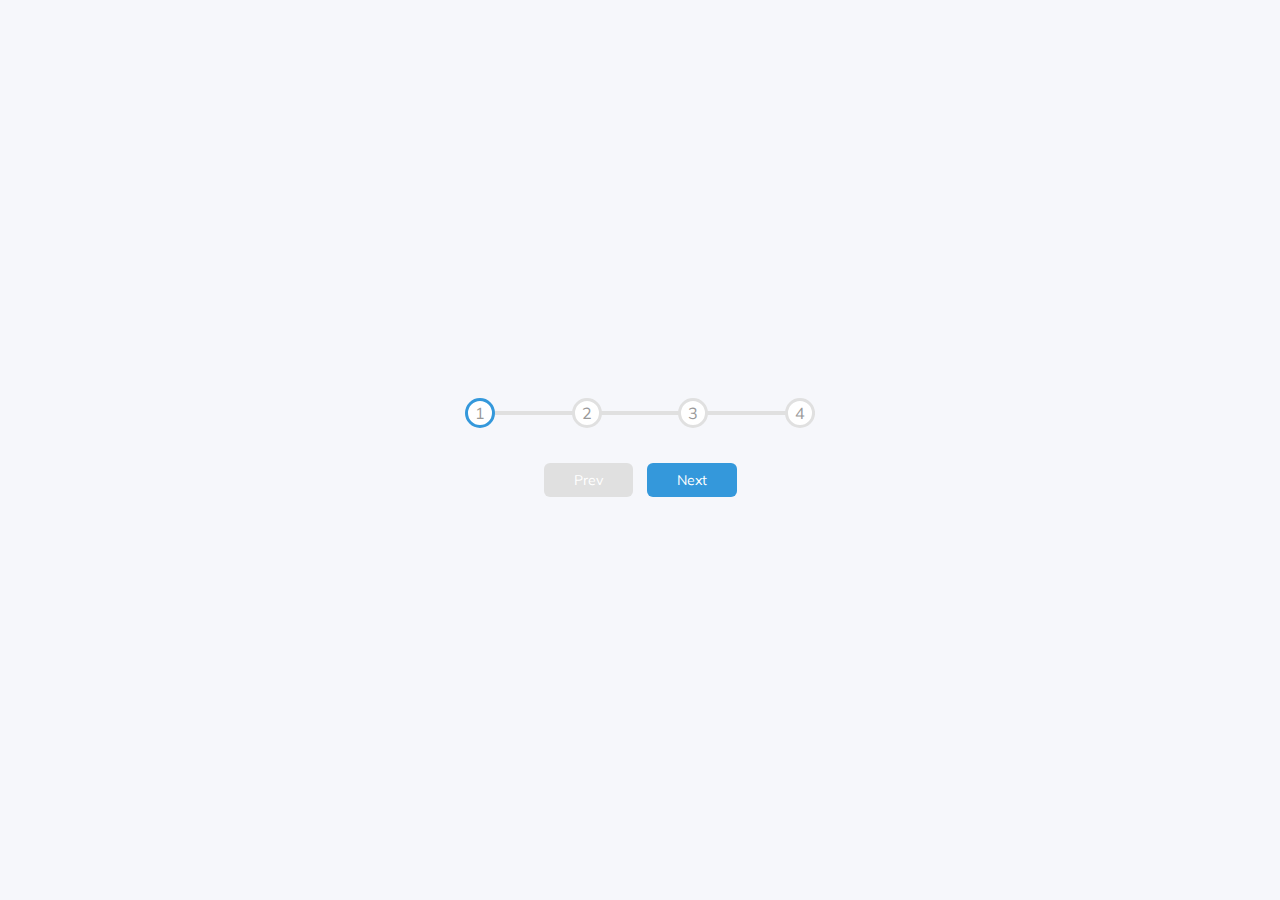
<file: 02 - Progress Steps/index.html>
<!DOCTYPE html>
<html lang="en">
  <head>
    <meta charset="UTF-8" />
    <meta name="viewport" content="width=device-width, initial-scale=1.0" />
    <link
      rel="stylesheet"
      href="https://cdnjs.cloudflare.com/ajax/libs/font-awesome/6.2.1/css/all.min.css"
      integrity="sha512-MV7K8+y+gLIBoVD59lQIYicR65iaqukzvf/nwasF0nqhPay5w/9lJmVM2hMDcnK1OnMGCdVK+iQrJ7lzPJQd1w=="
      crossorigin="anonymous"
      referrerpolicy="no-referrer"
    />
    <link rel="stylesheet" href="style.css" />
    <title>Progress Steps</title>
  </head>
  <body>
    <div class="container">
      <div class="progress-container">
        <div class="progress" id="progress"></div>
        <div class="circle active">1</div>
        <div class="circle">2</div>
        <div class="circle">3</div>
        <div class="circle">4</div>
      </div>

      <button class="btn" id="prev" disabled>Prev</button>
      <button class="btn" id="next">Next</button>
    </div>

    <script src="script.js"></script>
  </body>
</html>
</file>
<file: 02 - Progress Steps/style.css>
@import url('https://fonts.googleapis.com/css2?family=Mulish&display=swap');

:root {
  --line-border-fill: #3498db;
  --line-border-empty: #e0e0e0;
}

* {
  box-sizing: border-box;
}

body {
  background-color: #f6f7fb;
  font-family: 'Mulish', sans-serif;
  display: flex;
  align-items: center;
  justify-content: center;
  height: 100vh;
  overflow: hidden;
  margin: 0;
}

.container {
  text-align: center;
}

.progress-container {
  display: flex;
  justify-content: space-between;
  position: relative;
  margin-bottom: 30px;
  max-width: 100%;
  width: 350px;
}

.progress-container::before {
  content: '';
  background-color: var(--line-border-empty);
  position: absolute;
  top: 50%;
  left: 0;
  transform: translateY(-50%);
  height: 4px;
  width: 100%;
  z-index: -1;
}

.progress {
  background-color: var(--line-border-fill);
  position: absolute;
  top: 50%;
  left: 0;
  transform: translateY(-50%);
  height: 4px;
  width: 0%;
  z-index: -1;
  transition: 0.4s ease;
}

.circle {
  background-color: white;
  color: #999;
  border-radius: 50%;
  height: 30px;
  width: 30px;
  display: flex;
  align-items: center;
  justify-content: center;
  border: 3px solid var(--line-border-empty);
  transition: 0.4s ease;
}

.circle.active {
  border-color: var(--line-border-fill);
}

.btn {
  background-color: var(--line-border-fill);
  color: #fff;
  border: 0;
  border-radius: 6px;
  cursor: pointer;
  font-family: inherit;
  padding: 8px 30px;
  margin: 5px;
  font-size: 14px;
}

.btn:active {
  transform: scale(0.98);
}

.btn:focus {
  outline: 0;
}

.btn:disabled {
  background-color: var(--line-border-empty);
  cursor: not-allowed;
}
</file>
